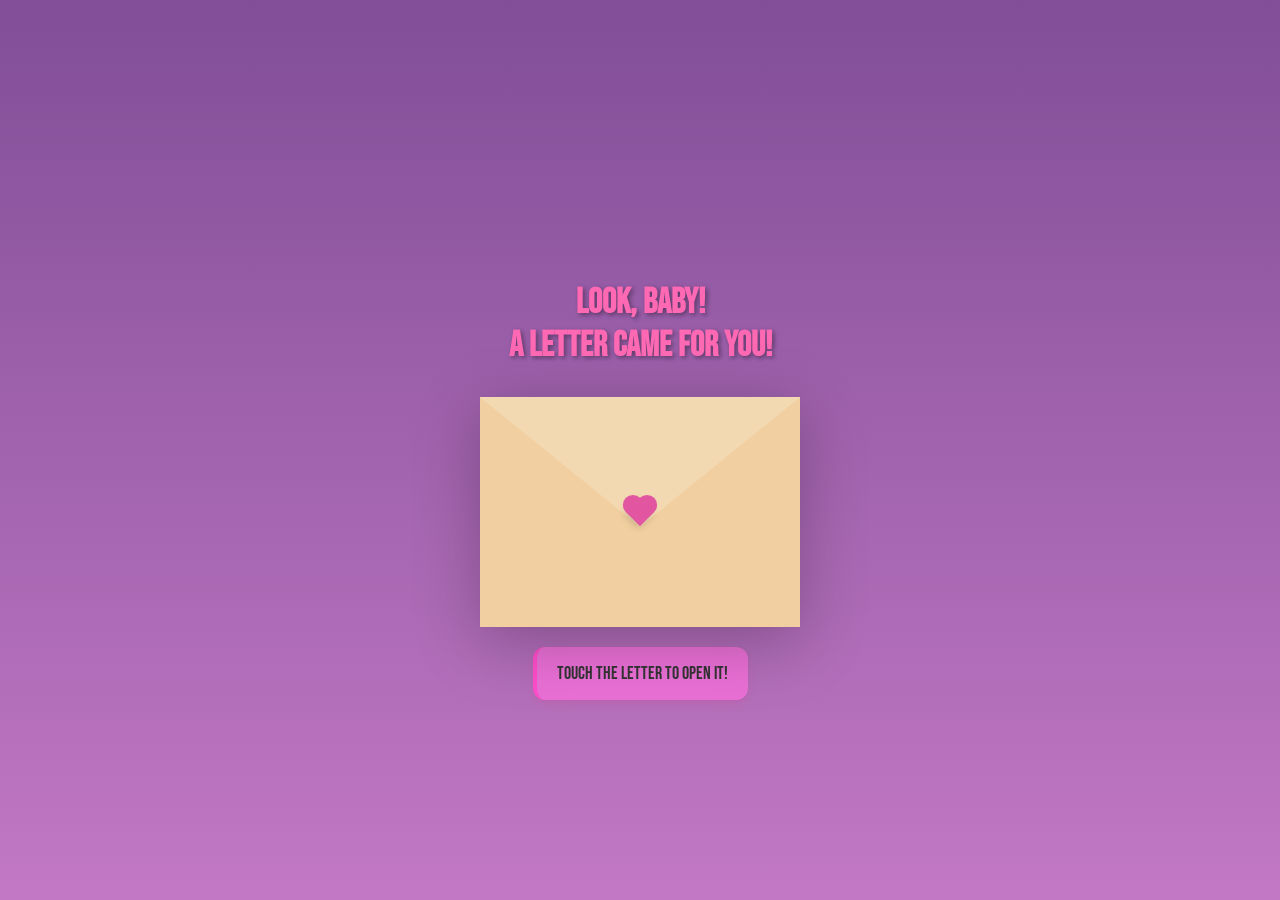
<file: index.html>
<!DOCTYPE html>
<html lang="en">
<head>
  <meta charset="UTF-8" />
  <meta name="viewport" content="width=device-width, initial-scale=1.0" />
  <title>Happy Anniversary!</title>

  <link rel="stylesheet" href="style.css" />
  <link rel="preconnect" href="https://fonts.googleapis.com">
  <link rel="preconnect" href="https://fonts.gstatic.com" crossorigin>
  <link href="https://fonts.googleapis.com/css2?family=Bebas+Neue&display=swap" rel="stylesheet">
</head>

<body>
  <div class="floating-background"></div>

  <div class="page-wrapper">
    <div class="header bebas-neue-regular">
      <h1>LOOK, BABY! <br>A LETTER CAME FOR YOU!</h1>
    </div>

    <div class="container">
      <div class="envelope-wrapper shake" id="shakyEnvelope">
        <div class="envelope">
          <div class="letter">
            <div class="text">
              <em><b>Hi Baby!,</b></em><br><br>
              <p>Would you be my Valentine?</p>
              <p>If you'll say yes (please say yes)</p>
              <p>Would you like to go on a date with me and celebrate our anniversary as well?</p><br>
              <p>Date: February 2, 2026</p>
              <p>Time: 8:00 pm</p>
              <p>Where: SECRET hehehe</p><br>
              <p><em>I love you. Can't wait to see you!</em></p><br>
              <em><b>Love,</b></em>
              <p>Dea</p>
            </div>
          </div>
        </div>

        <div class="heart"></div>
        <div class="heart-pop-container"></div>
      </div>

      <div class="message-before-playlist">
        <p>TOUCH THE LETTER TO OPEN IT!</p>
      </div>
    </div>
  </div>

  <div class="floating-shapes">
    <span style="left: 10%; animation-delay: 0s;"></span>
    <span style="left: 25%; animation-delay: 2s;"></span>
    <span class="star" style="left: 40%; animation-delay: 4s;"></span>
    <span style="left: 60%; animation-delay: 1s;"></span>
    <span class="star" style="left: 75%; animation-delay: 3s;"></span>
    <span style="left: 85%; animation-delay: 5s;"></span>
  </div>

<!-- MAIN SCRIPT -->
<script>
const envelope = document.querySelector('.envelope-wrapper');
const letter = document.querySelector('.letter');
let opened = false;
let userHasScrolled = false;

window.addEventListener('scroll', () => userHasScrolled = true);
window.addEventListener('touchmove', () => userHasScrolled = true);

const observer = new IntersectionObserver((entries) => {
  entries.forEach(entry => {
    if (entry.isIntersecting && userHasScrolled && opened) {
      entry.target.classList.add('show-on-scroll');
      observer.unobserve(entry.target);
    }
  });
}, { threshold: 0.2 });

envelope.addEventListener('click', () => {
  if (opened) return;
  opened = true;

  envelope.classList.remove('shake');
  seequenceOpen();
});

function seequenceOpen() {
  envelope.classList.add('flap');
  popHearts();

  setTimeout(() => {
    envelope.classList.add('open');
    letter.classList.add('slide-sequence');
    continuousHearts();

    document.querySelectorAll('.hidden-on-load').forEach(el => {
      observer.observe(el);
    });
  }, 800);
}

function popHearts() {
  const container = document.querySelector('.envelope-wrapper');
  let count = 0;
  const totalHearts = 30;

  const interval = setInterval(() => {
    if (count >= totalHearts) {
      clearInterval(interval);
      return;
    }
    createHeart(container);
    count++;
  }, 150);
}

function continuousHearts() {
  const container = document.querySelector('.envelope-wrapper');
  setInterval(() => createHeart(container), 800);
}

function createHeart(container) {
  const heart = document.createElement('div');
  heart.classList.add('flying-heart');
  heart.style.left = Math.random() * 100 + '%';
  heart.style.animationDuration = 1 + Math.random() + 's';
  heart.style.fontSize = 10 + Math.random() * 20 + 'px';
  container.appendChild(heart);
  setTimeout(() => heart.remove(), 5000);
}
</script>

<!-- FLOATING SHAPES SCRIPT -->
<script>
const shapeContainer = document.querySelector('.floating-shapes');

function createShape(className, count) {
  for (let i = 0; i < count; i++) {
    const span = document.createElement('span');
    span.className = className;
    span.style.left = Math.random() * 100 + '%';
    span.style.animationDelay = Math.random() * 5 + 's';
    shapeContainer.appendChild(span);
  }
}

createShape('circle', 6);
createShape('star', 6);
</script>

</body>
</html>
</file>
<file: style.css>
:root {
  --primary: #fff;
  --bg-color: #814e97;
  --bg-envelope-color: #fff4dc;
  --envelope-tab: #f3d9b1;
  --envelope-cover: #f1cfa0;
  --shadow-color: rgba(0, 0, 0, 0.2);
  --txt-color: #5a4a42;
  --heart-color: #e255a0;
}

* {
  margin: 0;
  padding: 0;
  box-sizing: border-box;
}

body {
  background: linear-gradient(180deg, #814e97 0%, #c278c5 100%);
  display: flex;
  justify-content: center;
  align-items: center;
  min-height: 100vh;
  padding: 10px;
  font-family: 'Georgia', serif;
  overflow: hidden; /* important to contain floating elements */
  position: relative;
  overflow-y: auto;
}


/* ==========================ENVELOPE LETTER================================= */

/* General wrapper to ensure vertical layout */
.page-wrapper {
  display: flex;
  flex-direction: column;
  align-items: center;
}

/* Header styles */

.bebas-neue-regular {
  font-family: "Bebas Neue", sans-serif;
  font-weight: 200;
  font-style: normal;
  text-align: center;
  margin-top: 100px;
  margin-bottom: 20px;
}

.bebas-neue-regular h1 {
  font-size: 35px;
  color: #ff69b4;
  margin: 0;    
  margin-bottom: 10px;
  animation: fadeDown 1s ease-out;
  text-shadow: 2px 2px 5px rgba(0, 0, 0, 0.4); /* pink shadow with softness */


}

/* Animation */
@keyframes fadeDown {
  from {
    opacity: 0;
    transform: translateY(-30px);
  }
  to {
    opacity: 1;
    transform: translateY(0);
  }
}


@keyframes float {
  0%, 100% { transform: translateY(0); }
  50% { transform: translateY(-20px); }
}

.header-section h1 {
  animation: float 3s ease-in-out infinite;
}



.container {
  display: flex;
  flex-direction: column;
  align-items: center;
}

.envelope-wrapper {
  background: var(--bg-envelope-color);
  box-shadow: 0 15px 60px rgba(0, 0, 0, 0.25);
  position: relative;
  border-radius: 0px;
  overflow: visible;
  transition: transform 0.4s ease;
}

/* Shaking animation */
@keyframes smoothShake {
  0%   { transform: rotate(0deg); }
  20%  { transform: rotate(3deg); }
  40%  { transform: rotate(-3deg); }
  60%  { transform: rotate(3deg); }
  80%  { transform: rotate(-3deg); }
  100% { transform: rotate(0deg); }
}


.envelope-wrapper.shake {
  animation: smoothShake 2s ease-in-out infinite;
  transform-origin: center center;
}



.envelope {
  position: relative;
  width: 320px;
  height: 230px;
  overflow: visible;
  z-index: 3;
}

.envelope.open .letter {
  transform: translateY(0); /* or however it shows your letter */
  opacity: 1;
}


.envelope::before {
  content: "";
  position: absolute;
  top: 0px;
  width: 0;
  height: 0;
  border-top: 138px solid var(--envelope-tab);
  border-right: 160px solid transparent;
  border-left: 160px solid transparent;
  transition: transform 0.8s ease-in-out 0.1s;
  transform-origin: top;
  z-index: 3;
}

.envelope::after {
  content: "";
  position: absolute;
  bottom: 0;
  width: 0;
  height: 0;
  border-top: 130px solid transparent;
  border-right: 160px solid var(--envelope-cover);
  border-bottom: 100px solid var(--envelope-cover);
  border-left: 160px solid var(--envelope-cover);
  z-index: 3;
}

.letter {
  position: absolute;
  bottom: 0;
  left: 50%;
  transform: translate(-50%, 0%); /* Start behind envelope */
  width: 287px;
  height: auto;
  background: var(--primary);
  padding: 20px;
  box-shadow: 0 10px 20px var(--shadow-color);
  z-index: 1; /* Initially behind envelope flap */
  border-radius: 5px;
  opacity: 0;
  transition: opacity 0.4s ease-in;
}

.letter .text {
  font-size: 12px;
  color: var(--txt-color);
}

.letter .text strong {
  display: block;
  margin-bottom: 10px;
  font-size: 1.2em;
}

.heart {
  position: absolute;
  top: 50%;
  left: 50%;
  transform: translate(-50%, -50%) rotate(45deg);
  width: 20px;
  height: 20px;
  background: var(--heart-color);
  box-shadow: 0 2px 8px var(--shadow-color);
  cursor: pointer;
  transition: transform 0.5s ease-in-out;
  z-index: 6;
}

.heart::before,
.heart::after {
  content: "";
  position: absolute;
  width: 20px;
  height: 20px;
  background: var(--heart-color);
  border-radius: 50%;
}

.heart::before {
  top: -10px;
  left: 0;
}

.heart::after {
  top: 0;
  left: -10px;
}

.flap .envelope::before {
  transform: rotateX(180deg);
  z-index: 0;
}

.flap .letter {
  animation: slideUpThenDown 1.5s ease-in-out 0.6s forwards;
  opacity: 1;
  pointer-events: auto;
   opacity: 1;
  transition-delay: 0.2s; /* wait 1 second after flap opens */
}

.flap .heart {
  transform: translate(-50%, -50%) rotate(200deg);
}

.open .heart {
  display: none;
}

.heart-pop-container {
  position: absolute;
  width: 320px;
  height: 230px;
  top: 0;
  left: 0;
  overflow: hidden;
  pointer-events: none;
  z-index: 10;
}

.flying-heart {
  position: absolute;
  bottom: 100%;
  width: 15px;
  height: 15px;
  background: var(--heart-color);
  transform: rotate(45deg);
  z-index: -5;
  opacity: 0.8;
  animation: flyUp ease-in forwards;
}

.flying-heart::before,
.flying-heart::after {
  content: '';
  position: absolute;
  width: 15px;
  height: 15px;
  background: var(--heart-color);
  border-radius: 50%;
}

.flying-heart::before {
  top: -7.5px;
  left: 0;
}

.flying-heart::after {
  top: 0;
  left: -7.5px;
}
@keyframes slideUpThenDown {
  0% {
    transform: translate(-50%, 0%);
    z-index: 1;
  }
  40% {
    transform: translate(-50%, -120%);
    z-index: 4;
  }
  100% {
    transform: translate(-50%, -10%);
    z-index: 4;
  }
}
.letter.slide-sequence {
  animation: slideUpThenDown 1.5s ease-in-out 0.6s forwards;
  z-index: 4;
}


@keyframes flyUp {
  0% {
    transform: translateY(0) rotate(45deg) scale(1);
    opacity: 1;
  }
  100% {
    transform: translateY(-200px) rotate(90deg) scale(1.4);
    opacity: 0;
  }
}

/* Responsive styles for phones */
@media (max-width: 480px) {
  .envelope {
    width: 240px;
    height: 150px;
  }

  .envelope::before {
    border-top: 90px solid var(--envelope-tab);
    border-right: 120px solid transparent;
    border-left: 120px solid transparent;
  }

  .envelope::after {
    border-top: 80px solid transparent;
    border-right: 120px solid var(--envelope-cover);
    border-bottom: 70px solid var(--envelope-cover);
    border-left: 120px solid var(--envelope-cover);
  }

  .letter {
    width: 230px;
    height: 150px;
    padding: 10px;
    transform: translate(-50%, 0px) scale(1);
    box-shadow: 0 4px 8px rgba(0, 0, 0, 0.2);
  }

  .letter .text {
    font-size: 9px;
  }

  .letter .text strong {
    font-size: 0.95em;
  }

  .open .letter {
    transform: translate(-50%, 0px) scale(1.02);
  }

  .heart,
  .heart::before,
  .heart::after {
    width: 14px;
    height: 14px;
  }

  .heart::before {
    top: -7px;
  }

  .heart::after {
    left: -7px;
  }

  .heart-pop-container {
    width: 230px;
    height: 150px;
  }

  .flying-heart {
    width: 12px;
    height: 12px;
  }
}

/* Tablets: iPad Air, landscape mode */
@media (min-width: 481px) and (max-width: 1024px) {
  .envelope {
    width: 360px;
    height: 230px;
  }

  .envelope::before {
    border-top: 130px solid var(--envelope-tab);
    border-right: 180px solid transparent;
    border-left: 180px solid transparent;
  }

  .envelope::after {
    border-top: 110px solid transparent;
    border-right: 180px solid var(--envelope-cover);
    border-bottom: 120px solid var(--envelope-cover);
    border-left: 180px solid var(--envelope-cover);
  }

  .letter {
    width: 340px;
    padding: 10px;
  }

  .letter .text {
    font-size: 13px;
  }

  .open .letter {
    transform: translate(-50%, 0px) scale(1.1);
  }

  /* Shaking animation */
@keyframes shakeAnim {
  0% { transform: rotate(0deg); }
  25% { transform: rotate(1.5deg); }
  50% { transform: rotate(0deg); }
  75% { transform: rotate(-1.5deg); }
  100% { transform: rotate(0deg); }
}

.envelope-wrapper.shake {
  animation: shakeAnim 1s ease-in-out infinite;
}


  .heart,
  .heart::before,
  .heart::after {
    width: 18px;
    height: 18px;
  }

  .heart::before {
    top: -9px;
  }

  .heart::after {
    left: -9px;
  }

  .heart-pop-container {
    width: 360px;
    height: 230px;
  }

  .flying-heart {
    width: 16px;
    height: 16px;
    animation: flyUpTablet 1.5s ease-in forwards;
  }

  @keyframes flyUpTablet {
    0% {
      transform: translateY(0) rotate(45deg) scale(1);
      opacity: 1;
    }
    100% {
      transform: translateY(-160px) rotate(90deg) scale(1.3);
      opacity: 0;
    }
  }
}


/* ==============================SPOTIFY HTML AND DIV MENU====================================== */


.spotify-embed {
  max-width: 600px;
  width: 600px;
  padding: 10px;
  box-shadow: 0 4px 15px rgba(0, 0, 0, 0.8);
  border-radius: 12px;
  margin-bottom: 20px;
  margin-top: 50px;
  opacity: 0;
  transform: translateY(50px); /* start 50px lower */
  transition: opacity 0.8s ease-out, transform 0.8s ease-out;
}

.spotify-question-container {
  text-align: center;
  margin: 40px auto;
  font-family: 'Bebas Neue', sans-serif;
}

.spotify-question {
  font-size: 24px;
  color: #9030a3;
  margin-bottom: 10px;
  margin-top: 5%;
}

#spotifyPrompt{
  text-align: center;
  margin: 40px auto;
  background: rgb(233, 193, 155);
  padding: 20px;
  border-radius: 16px;
  max-width: 600px;
  font-family: 'Bebas Neue', sans-serif;
  box-shadow: 0 0 10px rgba(0, 0, 0, 0.6);
}

#gamePrompt{
  text-align: center;
  margin: 40px auto;
  background: rgb(233, 193, 155);
  padding: 20px 60px;
  border-radius: 16px;
  max-width: 600px;
  font-family: 'Bebas Neue', sans-serif;
  box-shadow: 0 0 10px rgba(0, 0, 0, 0.6);
}

#cookiePrompt{
  text-align: center;
  margin: 40px auto;
  background: rgb(233, 193, 155);
  padding: 20px 40px;
  border-radius: 16px;
  max-width: 600px;
  font-family: 'Bebas Neue', sans-serif;
  box-shadow: 0 0 10px rgba(0, 0, 0, 0.6);
}

#tomPrompt{
  text-align: center;
  margin: 40px auto;
  background: rgb(233, 193, 155);
  padding: 20px 108px;
  border-radius: 16px;
  max-width: 600px;
  font-family: 'Bebas Neue', sans-serif;
  box-shadow: 0 0 10px rgba(0, 0, 0, 0.6);
}

#spotifyPrompt button, #gamePrompt button, #cookiePrompt button, #tomPrompt button {
  margin-top: 10px;
  padding: 10px 20px;
  background-color: #f152a2;
  border: none;
  color: white;
  font-size: 16px;
  border-radius: 10px;
  cursor: pointer;
  transition: background 0.3s ease;
}

#spotifyPrompt button:hover, #gamePrompt button:hover, #cookiePrompt button:hover, #tomPrompt button:hover {
  background-color: #e91e63;
}


.message-before-playlist {
  margin: 20px auto;
  max-width: 600px;
  padding: 16px 20px;
  background-color: rgba(255, 113, 224, 0.705); /* light pink background */
  border-left: 4px solid #ff4dca; /* decorative pink border */
  border-radius: 12px;
  font-family: 'Bebas Neue', cursive;
  font-size: 18px;
  color: #333;
  text-align: center;
  box-shadow: 0 4px 10px rgba(255, 0, 85, 0.1);
}


.down-arrow {
  text-align: center;
  font-size: 32px;
  animation: bounce 1.5s infinite;
  color: #ff4d6d; /* match with pink theme */
  margin-top: 20px;
  margin-bottom: 50px;
  cursor: default;
}

@keyframes bounce {
  0%, 100% {
    transform: translateY(0);
  }
  50% {
    transform: translateY(8px);
  }
}

/* Spotify starts hidden and slightly lower */
.hidden-on-load {
  opacity: 0;
  transform: translateY(60px);
  transition: all 0.8s ease;
}

/* When this class is added, it fades and slides up */
.show-on-scroll {
  opacity: 1;
  transform: translateY(0);
}





/* ------------------------PUZZLE&GAMES--------------------------- */

.puzzle-container {
 font-family: "Bebas Neue", sans-serif;
  font-weight: 200;
  font-style: normal;
  text-align: center;
}

h1 {
  color: #000000;
  margin-bottom: 20px;
}

.puzzle-container {
  max-width: 900px;
  margin: 80px auto;
  text-align: center;
}

.puzzle-board {
  display: grid;
  grid-template-columns: repeat(3, 1fr);
  gap: 0px;
  margin-top: 20px;
  padding: 0px;
  background-color: #f2f2f2;
  border: 0px dashed #ccc;
  position: relative;
  width: 600px;
  height: 400px;

}

.piece-pool-container {
  position: relative;
  width: 100%;
  height: 100px;
  margin-bottom: 60px;
}

.piece-pool {
  position: relative;
  width: 100%;
  height: 100%;
}

.puzzle-piece {
  background-image: url('./images/puzzle.jfif'); /* Replace with your actual picture */
  position: absolute;
  cursor: grab;
  transition: transform 0.2s ease;
}

.puzzle-piece:active {
  cursor: grabbing;
  transform: scale(1.05);
}

.drop-slot {
  background-color: #fff;
  border: 1px dashed #999;
}


    #shuffle-btn {
      margin-top: 20px;
      padding: 10px 20px;
      background-color: #d63384;
      color: white;
      border: none;
      border-radius: 8px;
      font-size: 16px;
      cursor: pointer;
      transition: background 0.3s;
    }

    #shuffle-btn:hover {
      background-color: #ad1c65;
    }

    /* ======================BACKGROUND SHAPES======================== */

  .floating-shapes {
  position: fixed;
  top: 0;
  left: 0;
  width: 100%;
  height: 100%;
  pointer-events: none;
  z-index: -1;
  overflow: hidden;
}

.floating-shapes span {
  position: absolute;
  display: block;
  width: 40px;
  height: 40px;
  background: rgb(243, 95, 120);
  opacity: 0.6;
  border-radius: 50%;
  animation: floatAnim 10s linear infinite;
  opacity: 0;
}

.floating-shapes span.star {
  background: rgb(255, 238, 0);
  clip-path: polygon(50% 0%, 61% 35%, 98% 35%, 68% 57%, 79% 91%, 50% 70%, 21% 91%, 32% 57%, 2% 35%, 39% 35%);
}

@keyframes floatAnim {
  0% {
    transform: translateY(100vh) scale(0.5) rotate(0deg);
    opacity: 0;
  }
  50% {
    opacity: 0.8;
  }
  100% {
    transform: translateY(-10vh) scale(1.2) rotate(360deg);
    opacity: 0;
  }
}
</file>
